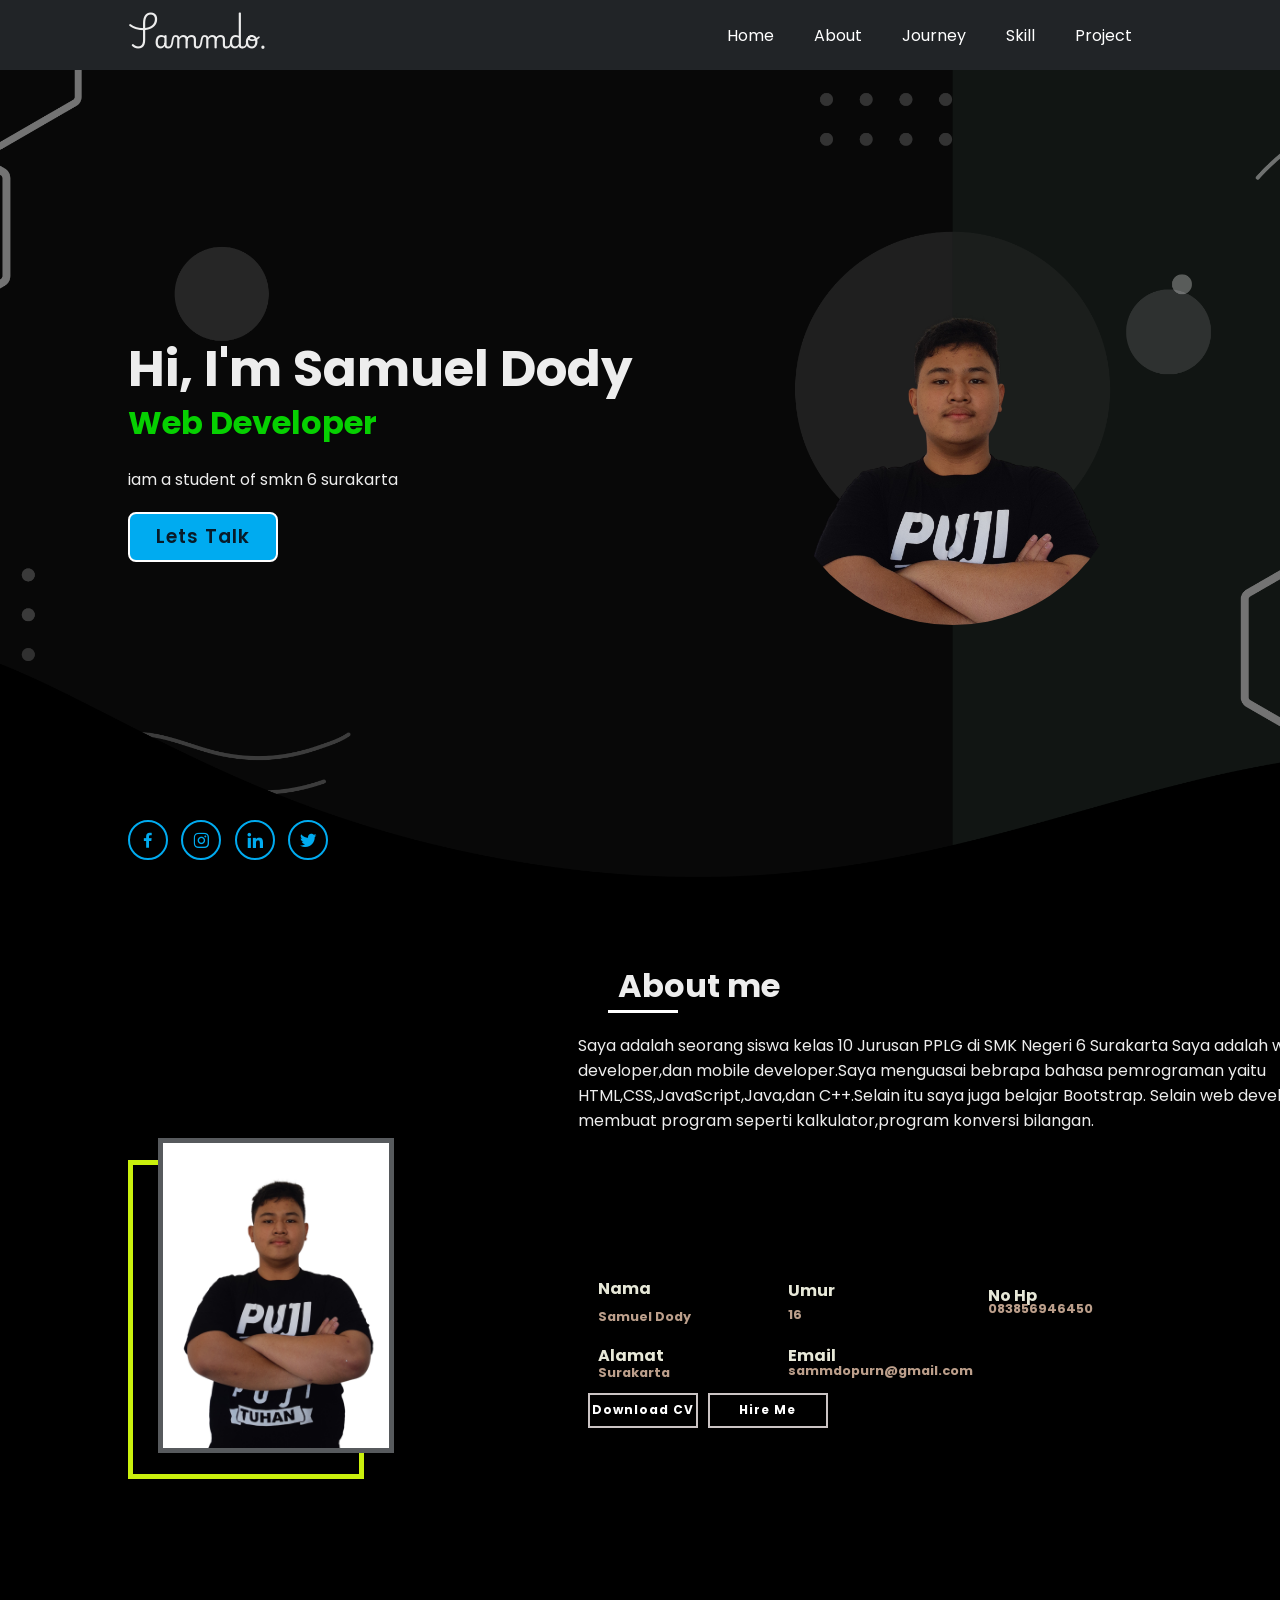
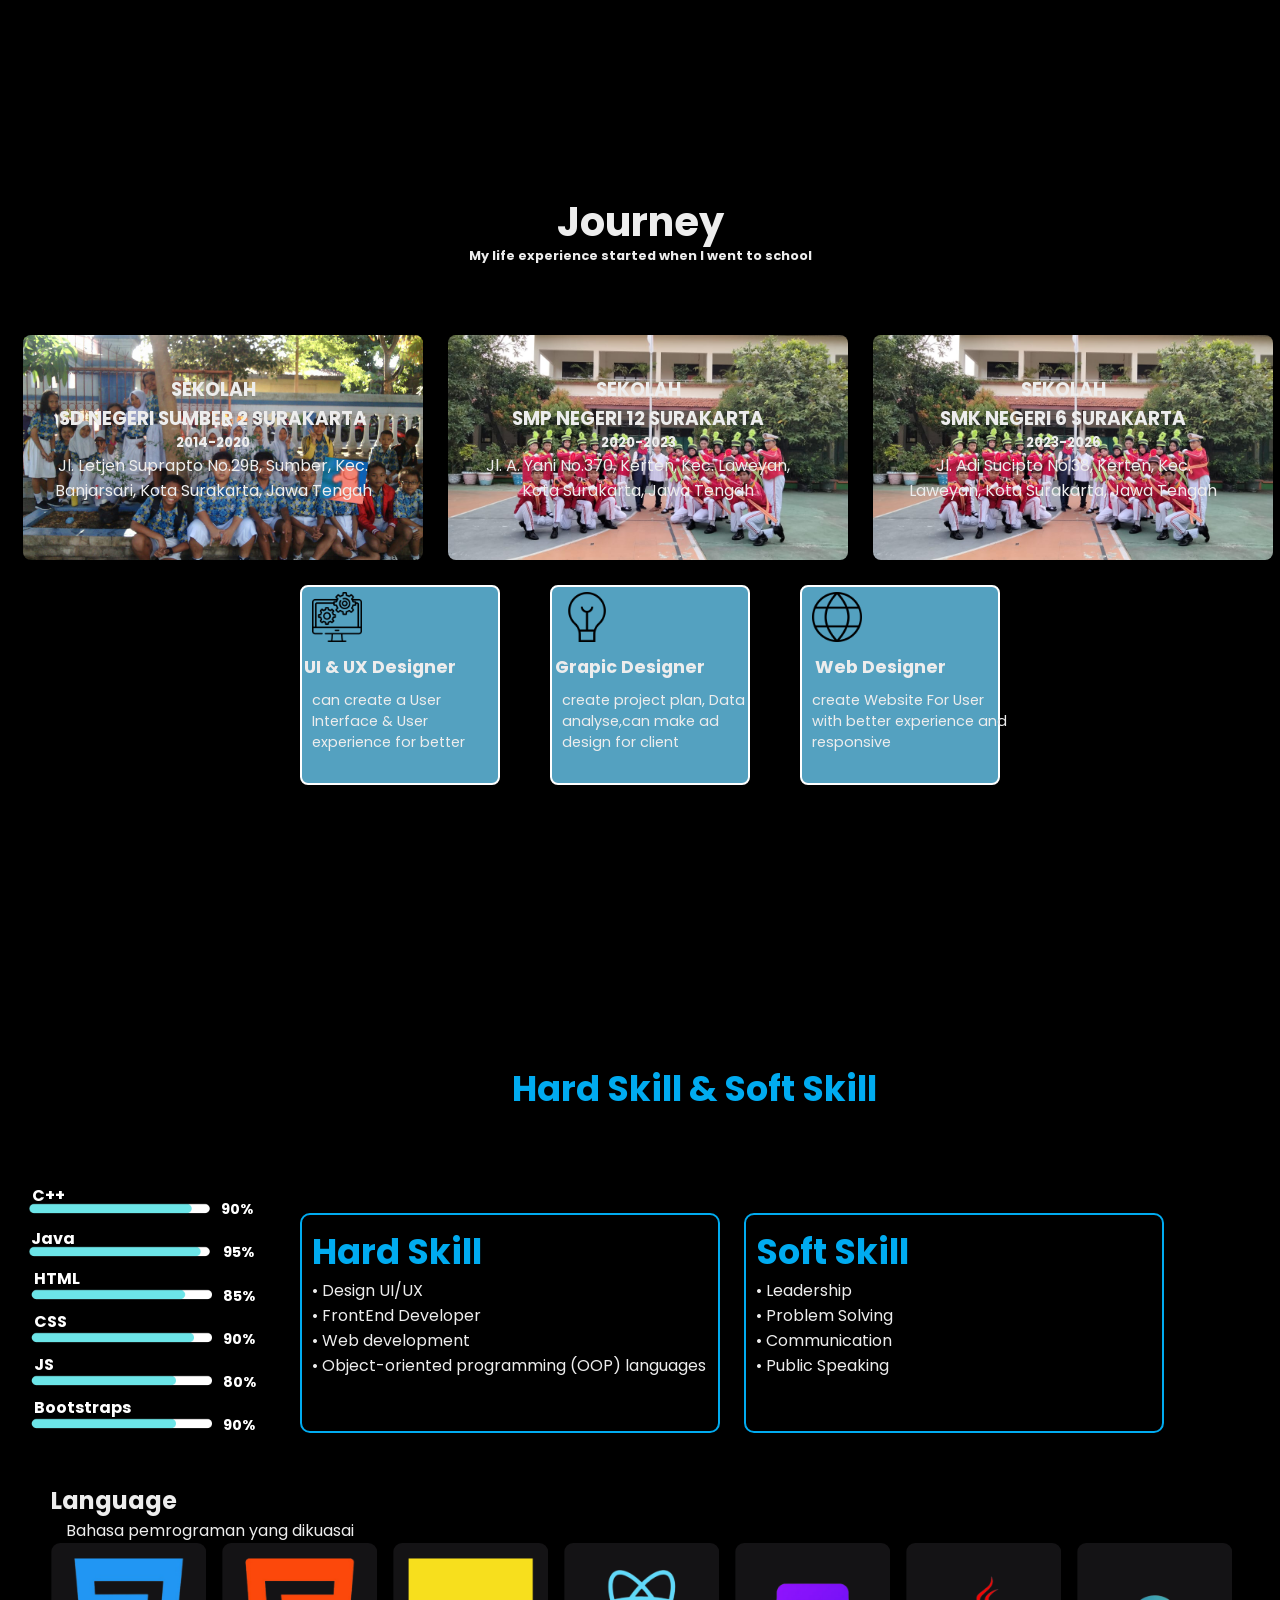
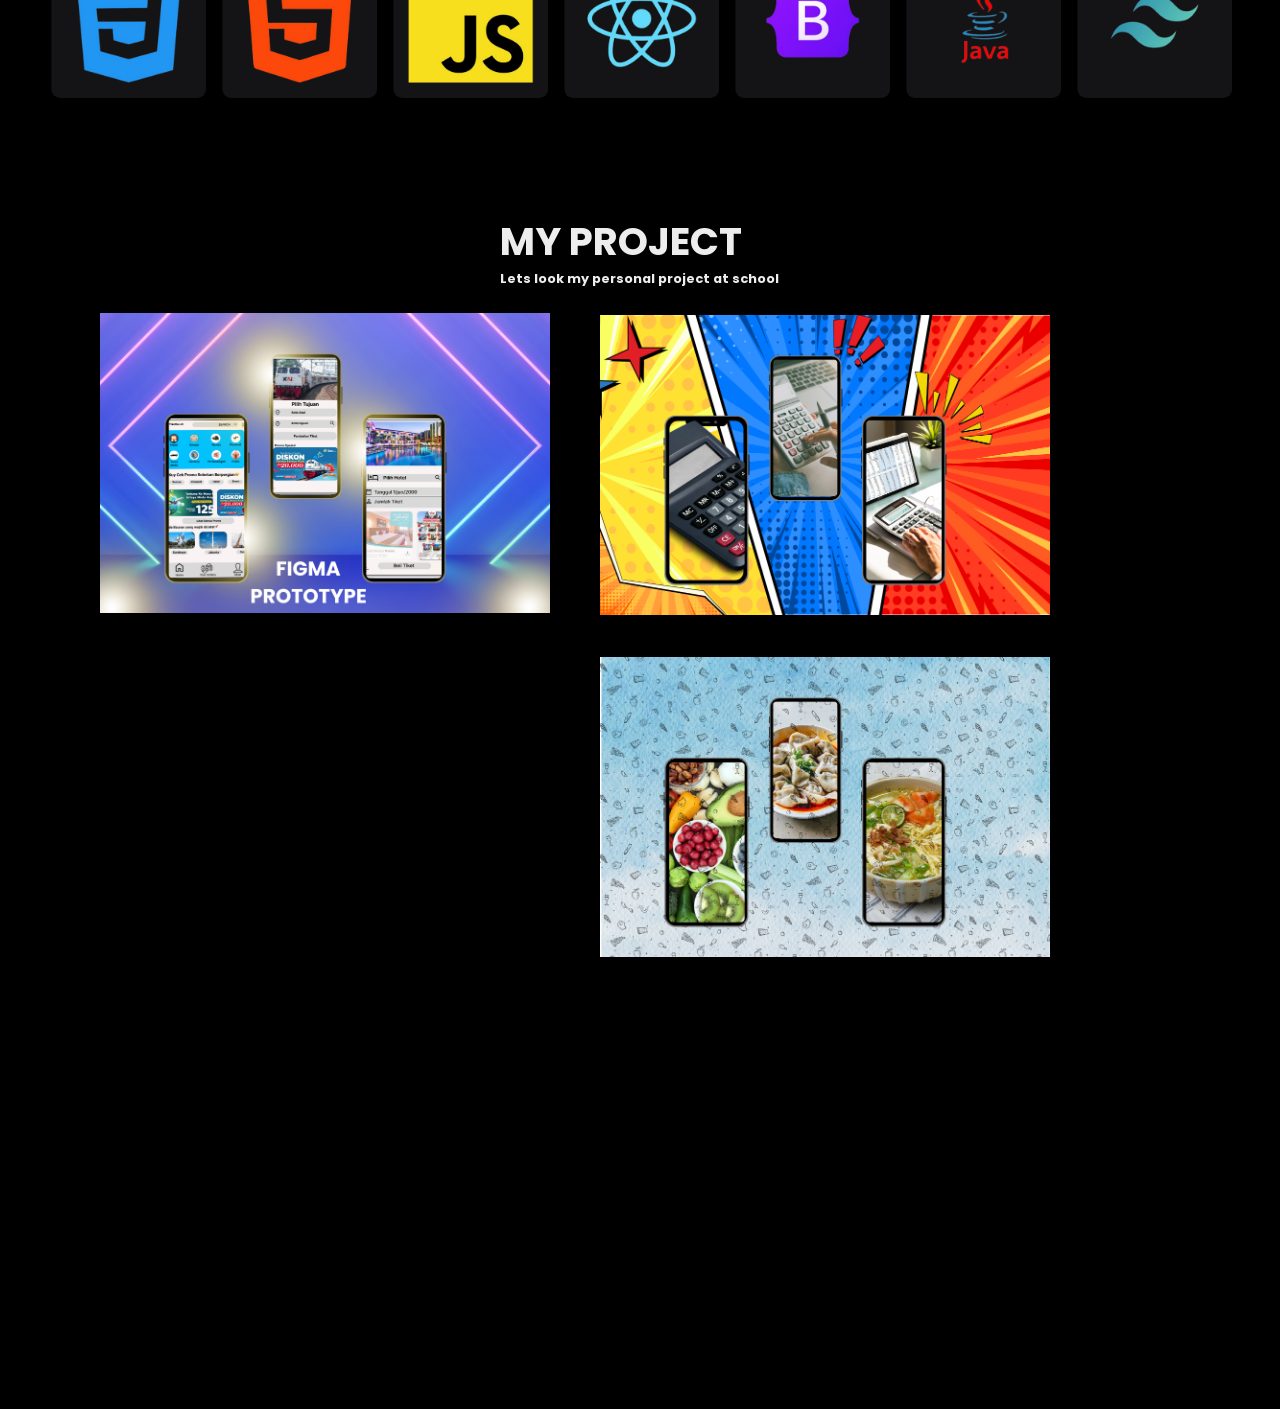
<file: index.html>
<!DOCTYPE html>
<html lang="en">
  <head>
    <meta charset="UTF-8" />
    <meta name="viewport" content="width=device-width, initial-scale=1.0" />
    <title>Portofolio Samuel</title>
    <link rel="stylesheet" href="style.css" />
    <link
      href="https://unpkg.com/boxicons@2.1.4/css/boxicons.min.css"
      rel="stylesheet"
    />
  </head>
  <body>
    <header class="header">
      <a href="#" class="logo">Sammdo.</a>

      <nav id="navbar" class="navbar">
      <ul class="menu">
        <li><a href="#home" class="active">Home</a></li>
        <li><a href="#about">About</a></li>
        <li><a href="#journey">Journey</a></li>
        <li><a href="#skill">Skill</a></li>
        <li><a href="#project">Project</a></li>
      </ul>
        <button class="toggle-button" id="toggleButton" ><i class='bx bx-menu'></i></button>
      </nav>
    </header>
    
  <div class="home" id="home">
    <div class="home-content">
      <div class="text">
        <h1 >Hi, I'm Samuel Dody</h1>
        <h3>Web Developer</h3>
        <p>iam a student of smkn 6 surakarta</p>
      </div>
        <div class="btn-box">
          <a class="lets" href="https://wa.me/+6283856946450">Lets Talk</a>
        </div>
      </div>

      <div class="home-sci">
        <a
          href="https://www.facebook.com/share/cYoXm4tMG1d6crYQ/?mibextid=qi2Omg"
          ><i class="bx bxl-facebook"></i
        ></a>
        <a
          href="https://www.instagram.com/basbastardd_?igsh=MTZwYXE0MXNqZjNnaw%3D%3D"
          ><i class="bx bxl-instagram"></i
        ></a>
        <a
          href="https://www.linkedin.com/in/samuel-dody-34b3a22b8?utm_source=share&utm_campaign=share_via&utm_content=profile&utm_medium=android_app"
          ><i class="bx bxl-linkedin"></i
        ></a>
        <a href="https://x.com/DaniGGerman134?t=rieS_hE7gNNwnrcmUIjF4g&s=09"
          ><i class="bx bxl-twitter"></i
        ></a>
      </div>
      <img class="person-home" src="Asset/home-person.png" alt="person" height="350px" width="350px">
    </div>

    <section class="about" id="about">
     <div class="about-content">
      <h2>About me</h2>
      <div class="garis"></div>
      <p>Saya adalah seorang siswa kelas 10 Jurusan PPLG di SMK Negeri 6
        Surakarta Saya adalah web developer,game developer,dan mobile
        developer.Saya menguasai bebrapa bahasa pemrograman yaitu
        HTML,CSS,JavaScript,Java,dan C++.Selain itu saya juga belajar Bootstrap. Selain web
        developer saya juga membuat program seperti kalkulator,program konversi
        bilangan.</p>
        <div class="profile">
          <h3 class="nama">Nama</h3>
          <h3 class="umur">Umur</h3>
          <h3 class="alamat">Alamat</h3>
          <h3 class="email">Email</h3>
          <h3 class="noHP">No Hp</h3>
          <h3 class="nama1"> Samuel Dody</h3>
          <h3 class="umur1"> 16</h3>
          <h3 class="alamat1"> Surakarta</h3>
          <h3 class="email1"> sammdopurn@gmail.com</h3>
          <h3 class="hp"> 083856946450</h3>
          <div class="cv">
            <a href="c:\Users\LENOVO\Downloads\SMK-N-6-Surakarta.png" download="c:\Users\LENOVO\Downloads\SMK-N-6-Surakarta.png">Download CV</a>
          </div>
          <div class="btn-about">
          <a class="hire" href="https://wa.me/+6283856946450">Hire Me</a>
          </div>
      </div>
      <img class="about-photo" src="Asset/Profile.png" width="236" height="319">
      <div class="border"></div>
    </div>
    </section>

    <section class="journey" id="journey">
      <div class="journey-content">
        <h1>Journey</h1>
        <h6>My life experience started when I went to school</h6>

        <div class="all-card">
        <div class="card2">
          <div class="image-sd">
            <img src="Asset/sd.jpg" width="400px" height="200px">
          </div>
          <span class="sdn2">
            <h3>SEKOLAH</h3>
            <h3>SD NEGERI SUMBER 2 SURAKARTA</h3>
            <h5>2014-2020</h5>
            <p>Jl. Letjen Suprapto No.29B, Sumber, Kec. Banjarsari, Kota Surakarta, Jawa Tengah</p>
          </span>
          </div>
        <div class="card">
          <div class="image-smp">
            <img src="Asset/smp12.jpg" width="400px" height="200px">
          </div>
        <span class="smpn12">
          <h3>SEKOLAH</h3>
          <h3>SMP NEGERI 12 SURAKARTA</h3>
          <h5>2020-2023</h5>
          <p>Jl. A. Yani No.370, Kerten, Kec. Laweyan, Kota Surakarta, Jawa Tengah</p>
        </span>
      </div>
        <div class="card3">
          <div class="image-smk">
            <img src="Asset/smp12.jpg" width="400px" height="200px">
          </div>
        <span class="smk6">
          <h3>SEKOLAH</h3>
          <h3>SMK NEGERI 6 SURAKARTA</h3>
          <h5>2023-2026</h5>
          <p>Jl. Adi Sucipto No.38, Kerten, Kec. Laweyan, Kota Surakarta, Jawa Tengah</p>
        </span>
      </div>
      </div>

      <div class="service">
        <div class="UI">
          <img class="UI-img" src="Asset/UI.png" height="50px" width="50px">
          <h6>UI & UX Designer</h6>
          <p>can create a User Interface & User experience for better</p>
        </div>
        <div class="graphic">
          <img class="graphic-img" src="Asset/graphic.png" height="50px" width="50px">
          <h6>Grapic Designer</h6>
          <p>create project plan, Data analyse,can make ad design for client</p>
        </div>
        <div class="web">
          <img class="web-img" src="Asset/globe.png" height="50px" width="50px">
          <h6>Web Designer</h6>
          <p>create Website For User with better experience and responsive</p>
        </div>
      </div>
      </div>
    </section>

  <section class="skill" id="skill"> 
    <div class="skill-content">
    <h3>Hard Skill & Soft Skill</h3>
    <div class="chart">
    <div class="chart-cplus">
      <img src="Asset/90.png" width="320px" height="180px">
      <h6>90%</h6>
      <p>C++</p>
    </div>
    <div class="chart-java">
      <img src="Asset/95.png " width="320px" height="180px">
      <h6>95%</h6>
      <p>Java</p>
    </div>
    <div class="chart-html">
      <img src="Asset/85.png" width="320px" height="180px">
      <h6>85%</h6>
      <p>HTML</p>
    </div>
    <div class="chart-css">
      <img src="Asset/90.png" width="320px" height="180px">
      <h6>90%</h6>
      <p>CSS</p>
    </div>
    <div class="chart-js">
      <img src="Asset/80.png" width="320px" height="180px">
      <h6>80%</h6>
      <p>JS</p>
    </div>
    <div class="chart-bs">
      <img src="Asset/80.png"  width="320px" height="180px">
      <h6>90%</h6>
      <p>Bootstraps</p>
    </div>
    </div>
    <div class="hard-skill">
      <h3>Hard Skill</h3>
      <p>• Design UI/UX</p>
      <p>• FrontEnd Developer</p>
      <p>• Web development</p>
      <p>• Object-oriented programming (OOP) languages</p>
    </div>
    <div class="soft-skill">
      <h3>Soft Skill</h3>
      <p>• Leadership</p>
      <p>• Problem Solving</p>
      <p>• Communication</p>
      <p>• Public Speaking</p>
    </div>
  <div class="horizontal-scroll">
    <h1>Language</h1>
    <p>Bahasa pemrograman yang dikuasai</p>
  <div class="container">
    <img class="item" src="Asset/css.png" width="155px" height="155px">
    <img class="item" src="Asset/html.png" width="155px" height="155px">
    <img class="item" src="Asset/js.png" width="155px" height="155px">
    <img class="item" src="Asset/jsx.png" width="155px" height="155px">
    <img class="item" src="Asset/bs.png" width="155px" height="155px">
    <img class="item" src="Asset/java.png" width="155px" height="155px">
    <img class="item" src="Asset/tailwind.png" width="155px" height="155px">
  </div>
</div>
</div>
  </section>

    <section class="project-content" id="project">
      <h1>MY PROJECT</h1>
      <h4>Lets look my personal project at school</h4>
      <div class="foto-project">
        <a href="https://www.figma.com/proto/JDWSYa64k1XdLtKYEnfB9Y/project-only-today?node-id=34-34&starting-point-node-id=34%3A18&mode=design&t=15Vd6BLMMG8IjOnH-1">
          <img class="figma" src="Asset/tiketku.png">
        </a>
        <a href="c:\Users\LENOVO\Documents\PJBL 10 SMT 1\KalkulatorKelompok8.zip" download="c:\Users\LENOVO\Documents\PJBL 10 SMT 1\KalkulatorKelompok8.zip">
          <img class="kalkulator" src="Asset/kalkulator.png"></a>
        <a href="c:\Users\LENOVO\Documents\KantinGUI (1).zip" download="c:\Users\LENOVO\Documents\KantinGUI (1).zip">
          <img class="kantin" src="Asset/kantin.png" >
        </a>
  </div>
 </section>

  <div class="copyright">
    <p>© Copyright 2024  SammdoDEV. All rights reserved.</p>
  </div>
  </div>

    <script src="main.js"></script>

    <script>
      window.onload = function(){
        if(performance.navigation.type === 1){
          window.location.href = "index.html";
        }
      };
    </script>
    <script src="https://unpkg.com/swiper/swiper-bundle.min.js"></script>
  </body>
</html>
</file>
<file: style.css>
@import url("https://fonts.googleapis.com/css2?family=Poppins:ital,wght@0,100;0,200;0,300;0,400;0,500;0,600;0,700;0,800;0,900;1,100;1,200;1,300;1,400;1,500;1,600;1,700;1,800;1,900&display=swap");
@import url('https://fonts.googleapis.com/css2?family=Playwrite+BE+WAL:wght@100..400&display=swap');
*{
  margin: 0;
  padding: 0;
  box-sizing: border-box;
  font-family: "Poppins", sans-serif;
}

body {
  font-family: "Poppins", sans-serif;
  background: #000000;
  color: #ededed;
  overflow-x: hidden;
  justify-content: center;
  align-items: center;
  height: auto;
  width: auto;
}

html,
body {
  scroll-behavior: smooth;
  overflow-y: auto;
}

body::-webkit-scrollbar{
  display: none;
}

.header {
  position: fixed;
  top: 0;
  left: 0;
  width: 100%;
  padding: 20px 10%;
  background: #212427;
  display: flex;
  justify-content: space-between;
  align-items: center;
  z-index: 100;
  grid-template-rows: auto;
  gap: 10px;
  height: 70px;
}
.toggle-button {
  display: none;
}

.logo {
  position: relative;
  font-size: 25px;
  color: #ededed;
  text-decoration: none;
  font-family: "Playwrite BE WAL", cursive;
}

.navbar{
  display: flex;
  justify-content: space-between;
  align-items: center;
}

.navbar ul{
  display: flex;
  align-items: start;
  list-style: none;
  padding-left: 20px;
}

.navbar li{
  position: relative;
}

.navbar a{
  white-space: nowrap;
  padding: 15px 20px;
  display: flex;
  align-items: center;
  font-size: 1.rem;
  color: #fff;
  text-decoration: none;
  transition: color 0.3s ease;
}

nav li:hover a{
  color: #9b50cc;
}

nav li::before {
  content: "";
  position: absolute;
  width: 0;
  height: 3px;
  bottom: 5px;
  transform: translateX(-50%);
  left: 50%;
  visibility: hidden;
  transition: all 0.3s ease-in-out;
  background-color: #9b50cc;
}

nav li:hover::before{
  visibility: visible;
  width: 100%;
}
.home {
  height: 100vh;
  background-size: cover;
  background: url('Asset/bgHomePorto.png');
  background-repeat: no-repeat;
  background-size: cover;
  background-position: center;
  display: flex;
  align-items: center;
  padding: 0 10%;
  position: sticky;
}

.person-home{
  position: relative;
  border-radius: 50%;
  right: 100px;
  transform: translateX(70%);
}

.home-content {
  max-width: auto;
}

.home-content h1 {
  position: relative;
  font-size: 50px;
  font-weight: 700;
  line-height: 1.2;
}

.home-content h3 {
  position: relative;
  font-size: 32px;
  font-weight: 700;
  color: #06D001;
}

.home-content p {
  position: relative;
  font-size: 16px;
  margin: 20px 0;
}

.home-content .btn-box {
  position: relative;
  display: flex;
  justify-content: space-between;
  width: 345px;
  height: 50px;
}

.btn-box a {
  position: relative;
  display: inline-flex;
  justify-content: center;
  align-items: center;
  width: 150px;
  height: 100%;
  background: #00abf0;
  border: 2px solid #ffffff;
  border-radius: 8px;
  font-size: 19px;
  color: #081b29;
  text-decoration: none;
  font-weight: 600;
  letter-spacing: 1px;
  z-index: 1;
  overflow: hidden;
  transition: 0.5s;
}

.btn-box a:hover {
  background: #000000;
  color: #00abf0;
}

.btn-box a:nth-child(2) {
  background: black;
  color: #00abf0;
}
.btn-box a:nth-child(2):hover {
  background: #00abf0;
  color: #000000;
}

.btn-box a:nth-child(2)::before {
  background: #00abf0;
  color: #000000;
}

.btn-box a:hover::before {
  width: 100%;
}

.home-sci {
  position: absolute;
  bottom: 40px;
  width: 200px;
  display: flex;
  justify-content: space-between;
}

.home-sci a {
  position: relative;
  display: inline-flex;
  justify-content: center;
  align-items: center;
  width: 40px;
  height: 40px;
  background: transparent;
  border: 2px solid #00abf0;
  border-radius: 50%;
  font-size: 20px;
  color: #00abf0;
  text-decoration: none;
  z-index: 1;
  overflow: hidden;
}
.home-sci a:hover {
  color: #081b29;
}

.home-sci a::before {
  content: "";
  position: absolute;
  top: 0;
  left: 0;
  width: 0;
  height: 100%;
  background: #00abf0;
  z-index: -1;
  transition: 0.5s;
}

.home-sci a:hover::before {
  width: 100%;
}

section {
  justify-content: center;
  align-items: center;
}

.about {
  padding-top: 570px;
  display: flex;
  align-items: center;
  z-index: -10;
  max-height: 70vh;
  box-sizing: border-box;
}

.about-photo{
  border: 5px solid #575a5d;
  top: -400px;
}

.border{
  border: 5px solid #caf00d;
  height: 319px;
  width: 236px;
  position: relative;
  left: -60px;
  bottom: 700px;
}

.garis {
  border: 0;
  height: 3px;
  background: #ffffff;
  margin: 20px 0;
  width: 70px;
  left: 420px;
  position: relative;
  top: 110px;
}
.about-content h2 {
  top: 140px;
  justify-content: center;
  align-items: center;
  padding-bottom: 10px;
  color: #ededed;
  position: relative;
  font-size: 2rem;
  left: 430px;
  font-weight: bold;
}

.about-content p {
  text-size-adjust: 100px 100px;
  background-color: transparent;
  padding: 10px;
  padding-bottom: 20px;
  position: relative;
  width: 100vh;
  height: 30vh;
  left: 380px;
  top: 100px;

}

.profile {
  display: contents;
  grid-template-rows: 1fr 1fr;
  flex-direction: column;
  justify-items: center;
  font-size: 0.7rem;
  justify-content: center;
  transform: translateY(0%);
}

.nama{
  color: #E7E8D8;
  padding-left: 410px;
  padding-top: 60px;
  font-size: 1rem;
  justify-content: center;
  align-items: center;
  position: relative;
  top: 23px;
}
.nama1{
  color: #BC9F8B;
  padding-left: 410px;
  bottom: 70px;
  font-size: 0.8rem;
  position: relative;
  justify-content: center;
  align-items: center;
}

.umur{
  color: #E7E8D8;
  padding-left: 600px;
  justify-content: center;
  align-items: center;
  font-size: 1rem;
  position: relative;
}
.umur1{
  color: #BC9F8B;
  padding-left: 600px;
  bottom: 90px;
  font-size: 0.8rem;
  position: relative;
  justify-content: center;
  align-items: center;
}
.alamat{
  color: #E7E8D8;
  padding-left: 410px;
  top: 40px;
  font-size: 1rem;
  justify-content: center;
  align-items: center;
  position: relative;
}
.alamat1{
  color: #BC9F8B;
  padding-left: 410px;
  bottom: 50px;
  font-size: 0.8rem;
  position: relative;
  justify-content: center;
  align-items: center;
}

.email{
  color: #E7E8D8;
  padding-left: 600px;
  top: 15px;
  position: relative;
  justify-content: center;
  align-items: center;
  font-size: 1rem;
}
.email1{
  color: #BC9F8B;
  padding-left: 600px;
  bottom: 70px;
  font-size: 0.8rem;
  position: relative;
  justify-content: center;
  align-items: center;
}

.noHP{
  position: relative;
  justify-content: center;
  align-items: center;
  color: #E7E8D8;
  font-size: 1rem;
  padding-left: 800px;
  bottom: 70px;
}

.hp{
  color: #BC9F8B;
  padding-left: 800px;
  bottom: 150px;
  font-size: 0.8rem;
  position: relative;
  justify-content: center;
  align-items: center;
}

.about-photo {
  position: relative;
  bottom: 527.5px;
  right: 30px;
  z-index: 1;
  background-size: cover;
  height: auto;
}

.cv{
display: flex;
position: relative;
width: 110px;
height: 35px;
left: 400px;
bottom: 75px;
}

.cv a{
  position: relative;
  display: inline-flex;
  justify-content: center;
  align-items: center;
  width: 150px;
  height: 100%;
  background: transparent;
  border: 2px solid #cbc4c4;
  font-size: 12px;
  color: #ffffff;
  text-decoration: none;
  font-weight: 600;
  letter-spacing: 1px;
  z-index: 1;
  overflow: hidden;
  transition: 0.5s ease;
  font-weight: bold;
  cursor: pointer;
}

.cv:hover{
  background: #ffffff;
  transition: 0.5s ease-in-out;
}
.cv a:hover{
  color: #000000;
  transition: .5s ease-in-out;
}
.btn-about a{
  position: relative;
  display: inline-flex;
  justify-content: center;
  align-items: center;
  width: 120px;
  height: 35px;
  background: transparent;
  border: 2px solid #cbc4c4;
  font-size: 12px;
  color: #ffffff;
  text-decoration: none;
  font-weight: 600;
  letter-spacing: 1px;
  z-index: 1;
  overflow: hidden;
  transition: 0.5s ease;
  font-weight: bold;
  cursor: pointer;
  left: 520px;
  bottom: 110px;
}

.hire:hover{
  background: #ffffff;
  transition: 0.5s ease-in-out;
}
.btn-about a:hover{
  color: #000000;
  transition: .5s ease-in-out;
}

.journey {
  background: #000000;
  background-size: cover;
  position: relative;
  padding-top: 550px;
  background-repeat: no-repeat;
  background-size: cover;
  background-position: center;
  display: flex;
  align-items: center;
  max-height: 118vh;
}

.journey-content h1 {
  padding-bottom: 500px;
  justify-content: center;
  align-items: center;
  padding-bottom: 10px;
  color: #ededed;
  position: relative;
  font-size: 50px;
  font-weight: 700;
  text-align: center;
  bottom: 95px;
  font-size: 2.5rem;
}

.journey-content h6 {
  padding-bottom: 500px;
  justify-content: center;
  align-items: center;
  padding-bottom: 10px;
  color: #ededed;
  position: relative;
  font-size: 50px;
  font-weight: 700;
  text-align: center;
  bottom: 110px;
  font-size: 0.8rem;
}

.service{
  bottom: 50px;
  display: flex;
  justify-content: space-between;
  gap: 3;
  left: 110px;
  position: relative;
}

.UI-img{
  position: relative;
  bottom: -5px;
  right: -10px;
}
.UI{
  top: -350px;
  position: relative;
  background-color: #54a1c0;
  border-radius: 8px;
  left: -150px;
  border: 2px solid #ffffff;
  width: 200px;
  height: 200px;
  display: inline-block;
}

.UI:hover{
  background: #A2CA71;
  transition: 0.5s ease-in-out;
  cursor: pointer;
}
.UI h6{
  font-size: 1.1rem;
  top: 10px;
  right: 20px;
}
.UI p{
  position: relative;
  top: 10px;
  font-size: 0.9rem;
  right: -10px;
}

.graphic-img{
  position: relative;
  bottom: -5px;
  right: -10px;
}
.graphic{
  top: -350px;
  position: relative;
  background-color: #54a1c0;
  border-radius: 8px;
  left: -100px;
  border: 2px solid #ffffff;
  width: 200px;
  height: 200px;
  display: inline-block;
}

.graphic:hover{
  background: #A2CA71;
  transition: 0.5s ease-in-out;
  cursor: pointer;
}

.graphic h6{
  font-size: 1.1rem;
  top: 10px;
  right: 20px;
}
.graphic p{
  position: relative;
  top: 10px;
  font-size: 0.9rem;
  right: -10px;
}

.web-img{
  position: relative;
  bottom: -5px;
  right: -10px;
}
.web{
  top: -350px;
  position: relative;
  background-color: #54a1c0;
  border-radius: 8px;
  left: -50px;
  border: 2px solid #ffffff;
  width: 200px;
  height: 200px;
  display: inline-block;
}

.web:hover{
  background: #A2CA71;
  transition: 0.5s ease-in-out;
  cursor: pointer;
}

.web h6{
  font-size: 1.1rem;
  top: 10px;
  right: 20px;
}
.web p{
  position: relative;
  top: 10px;
  font-size: 0.9rem;
  right: -10px;
}


.all-card{
  left: 0;
  transform: translateX(18%);
}
.card{
  width: 400px;
  height: 200px;
  aspect-ratio: 1 / 0.7;
  border-radius: 8px;
  position: relative;
  cursor: pointer;
  top: -250px;
}

.card .image-smp{
  border-radius: inherit;
}

.card .image-smp img{
  width: 100%;
  height: 100%;
  object-fit: cover;
  object-position: 50% 50%;
  border-radius: inherit;
  transition: 0.5s ease-in-out;
}

.card::after{
  content: "";
  position: absolute;
  inset: 0;
  border: 2px solid white;
  border-radius: inherit;
  opacity: 0;
  height: 175px;
  transition: 0.4s ease-in-out;
}

.card:hover img{
  filter: grayscale(1) brightness(0.4);
}

.card:hover::after{
  opacity: 1;
  inset: 20px;
}

.smpn12{
  width: 80%;
  position: absolute;
  top: 20%;
  left: 90%;
  text-align: center;
  left: 30px;
}

.card2{
  width: 400px;
  height: 200px;
  aspect-ratio: 1 / 0.7;
  border-radius: 8px;
  position: relative;
  cursor: pointer;
  top: -50px;
  right: 425px;
}

.card2 .image-sd{
  border-radius: inherit;
}

.card2 .image-sd img{
  width: 100%;
  height: 100%;
  object-fit: cover;
  object-position: 50% 50%;
  border-radius: inherit;
  transition: 0.5s ease-in-out;
}

.card2::after{
  content: "";
  position: absolute;
  inset: 0;
  border: 2px solid white;
  border-radius: inherit;
  height: 175px;
  opacity: 0;
  transition: 0.4s ease-in-out;
}

.card2:hover img{
  filter: grayscale(1) brightness(0.4);
}

.card2:hover::after{
  opacity: 1;
  inset: 20px;
}

.sdn2{
  width: 80%;
  position: absolute;
  top: 20%;
  left: 90%;
  text-align: center;
  left: 30px;
}


.card3{
  width: 400px;
  height: 200px;
  aspect-ratio: 1 / 0.7;
  border-radius: 8px;
  position: relative;
  cursor: pointer;
  top: -450px;
  left: 425px;
}

.card3 .image-smk{
  border-radius: inherit;
}

.card3 .image-smk img{
  width: 100%;
  height: 100%;
  object-fit: cover;
  object-position: 50% 50%;
  border-radius: inherit;
  transition: 0.5s ease-in-out;
}

.card3::after{
  content: "";
  position: absolute;
  inset: 0;
  border: 2px solid white;
  border-radius: inherit;
  height: 170px;
  opacity: 0;
  transition: 0.4s ease-in-out;
}

.card3:hover img{
  filter: grayscale(1) brightness(0.4);
}

.card3:hover::after{
  opacity: 1;
  inset: 20px;
}

.smk6{
  width: 80%;
  position: absolute;
  top: 20%;
  left: 90%;
  text-align: center;
  left: 30px;
}

.skill{
  max-height: 120vh;
  padding-top: 70px;
}

.skill-content h3{
  justify-content: center;
  color: #00abf0;
  align-items: center;
  left: 0;
  transform: translateX(40%);
  font-size: 2.2rem;
}

.skill-content p{
  justify-content: center;
  font-size: 1rem;
  align-items: center;
  padding-left: 525px;
}

.chart{
  padding-left: 90px;
  position: relative;
}
.chart-cplus{
  background-size: cover;
  left: 0;
  transform: translateX(-10%);
}
.chart-cplus h6{
  justify-content: center;
  align-items: center;
  position: relative;
  color: #ffffff;
  font-weight: bold;
  font-size: 0.9rem;
  left: 0;
  transform: translateX(21%);
  bottom: 103px;
}

.chart-cplus p{
  justify-content: center;
  align-items: center;
  position: relative;
  color: #ffffff;
  font-weight: bold;
  font-size: 1rem;
  left: 0;
  transform: translateX(-39%);
  bottom: 140px;
}

.chart-java{
  transform: translateX(-10%);
  bottom: 190px;
  position: relative;
  justify-content: center;
  align-items: center;
}
.chart-java h6{
  justify-content: center;
  align-items: center;
  position: relative;
  color: #ffffff;
  font-weight: bold;
  font-size: 0.9rem;
  left: 252px;
  bottom: 103px;
}

.chart-java p{
  justify-content: center;
  align-items: center;
  position: relative;
  color: #ffffff;
  font-weight: bold;
  font-size: 1rem;
  right: 465px;
  bottom: 140px;
}

.chart-html{
  left: 0;
  bottom: 380px;
  transform: translateX(-9.8%);
  position: relative;
  justify-content: center;
  align-items: center;
}

.chart-html h6{
  justify-content: center;
  align-items: center;
  position: relative;
  color: #ffffff;
  font-weight: bold;
  font-size: 0.9rem;
  left: 0;
  transform: translateX(21%);
  bottom: 102px;
}

.chart-html p{
  justify-content: center;
  align-items: center;
  position: relative;
  color: #ffffff;
  font-weight: bold;
  font-size: 1rem;
  left: 0;
  transform: translateX(-39%);
  bottom: 143px;
}

.chart-css{
  left: 0;
  transform: translateX(-9.8%);
  top: -570px;
  position: relative;
  justify-content: center;
  align-items: center;
}

.chart-css h6{
  justify-content: center;
  align-items: center;
  position: relative;
  color: #ffffff;
  font-weight: bold;
  font-size: 0.9rem;
  left: 0;
  transform: translateX(21%);
  bottom: 102px;
}

.chart-css p{
  justify-content: center;
  align-items: center;
  position: relative;
  color: #ffffff;
  font-weight: bold;
  font-size: 1rem;
  left: 0;
  transform: translateX(-39%);
  bottom: 143px;
}

.chart-js{
  left: 0;
  transform: translateX(-9.8%);
  top: -760px;
  position: relative;
  justify-content: center;
  align-items: center;
}

.chart-js h6{
  justify-content: center;
  align-items: center;
  position: relative;
  color: #ffffff;
  font-weight: bold;
  font-size: 0.9rem;
  left: 0;
  transform: translateX(21%);
  bottom: 102px;
}

.chart-js p{
  justify-content: center;
  align-items: center;
  position: relative;
  color: #ffffff;
  font-weight: bold;
  font-size: 1rem;
  left: 0;
  transform: translateX(-39%);
  bottom: 143px;
}
.chart-bs{
  left: 0;
  transform: translateX(-9.8%);
  top: -950px;
  position: relative;
  justify-content: center;
  align-items: center;
}

.chart-bs h6{
  justify-content: center;
  align-items: center;
  position: relative;
  color: #ffffff;
  font-weight: bold;
  font-size: 0.9rem;
  left: 0;
  transform: translateX(21%);
  bottom: 102px;
}

.chart-bs p{
  justify-content: center;
  align-items: center;
  position: relative;
  color: #ffffff;
  font-weight: bold;
  font-size: 1rem;
  left: 0;
  transform: translateX(-39%);
  bottom: 143px;
}


.hard-skill{
  display: inline-block;
  border: 2px solid #00abf0;
  border-radius: 10px;
  padding: 5px;
  box-sizing: border-box;
  width: 300px;
  height: max-content;
  text-size-adjust: 100px 100px;
  padding: 10px;
  padding-bottom: 10px;
  position: relative;
  width: 420px;
  height: 220px;
  left: 300px;
  bottom: 1300px;
}

.hard-skill h3{
  width: max-content;
  text-align: left;
  left: 0;
  transform: translateX(0%);
}

.hard-skill p{
  width: max-content;
  text-align: left;
  padding-left: 0px;
  align-items: center;
  justify-content: center;
}
.soft-skill{
  display: inline-block;
  border: 2px solid #00abf0;
  border-radius: 10px;
  padding: 5px;
  box-sizing: border-box;
  width: 300px;
  height: max-content;
  text-size-adjust: 100px 100px;
  padding: 10px;
  padding-bottom: 10px;
  position: relative;
  width: 420px;
  height: 220px;
  left: 320px;
  bottom: 1300px;
}

.soft-skill h3{
  width: max-content;
  text-align: left;
  left: 0;
  transform: translateX(0%);
}

.soft-skill p{
  width: max-content;
  text-align: left;
  padding-left: 0px;
  align-items: center;
  justify-content: center;
}

.container{
  display: flex;
  width: max-content;
  gap: 1rem;
}

.horizontal-scroll{
  width: 100%;
  overflow-x: scroll;
  margin-top: -1250px;
  transform: translateX(4%);
}

.horizontal-scroll h1{
  left: 0px;
  position: relative;
}

.horizontal-scroll::-webkit-scrollbar{
  display: none;
}

.item{
  border-radius: 9px;
}

.horizontal-scroll p{
  position: relative;
  right: 510px;
}

.project-content{
  padding-top: 70px;
  max-height: 150vh;
}

.project-content h1 {
  padding-bottom: 500px;
  justify-content: center;
  align-items: center;
  padding-bottom: 10px;
  color: #ededed;
  position: relative;
  font-size: 2.4rem;
  font-weight: 700;
  left: 500px;
  bottom: -45px;
  align-content: center;
}

.project-content h4 {
  padding-bottom: 500px;
  justify-content: center;
  align-items: center;
  padding-bottom: 10px;
  color: #ededed;
  position: relative;
  font-size: 0.8rem;
  font-weight: 700;
  left: 500px;
  bottom: -35px;
  align-content: center;
}

.foto-project {
  justify-content: space-between;
  align-items: center;
  margin-right: 400px;
  bottom: 200px;
}

.figma {
  position: relative;
  justify-content: center;
  align-items: center;
  width: 450px;
  height: 300px;
  left: 100px;
  bottom: -50px;
}
.kalkulator {
  position: relative;
  justify-content: center;
  align-items: center;
  width: 450px;
  height: 300px;
  left: 600px;
  bottom: 255px;
}

.kantin{
  position: relative;
  justify-content: center;
  align-items: center;
  width: 450px;
  height: 300px;
  left: 600px;
  bottom: 220px;
}

.contact{
  color: #000000;
}

.contact-content{
  background-color: #ffffff;
  height: 50vh;
}

.copyright{
  background: none;
  position: relative;
  color: #ffffff;
  right: -440px;
  top: 200px;
}


/*header*/
@media (max-width: 767px) {
  .menu {
    display: flex;
    flex-direction: column;
    position: fixed;
    top: 0;
    right: 0;
    height: 430px;
    width: 100%;
    background-color: black;
    transform: translateX(100%);
    z-index: 5;
    padding-top: 80px;
    border-radius: 8px;
    transition: 1s;
  }

  .menu li {
    display: block;
    text-align: center;
    margin: 0;
    padding-bottom: 15px;
  }

  .toggle-button {
    display: block;
    color: white;
    background-color: transparent;
    border: none;
    padding: 10px;
    cursor: pointer;
    font-size: 2rem;
    z-index: 10;
    position: relative;
  }

  
  #home-icon{
    display: contents;
    color: #000000;
  }

  .exit-button{
    content: "";
    display: block;
    color: white;
    background-color: transparent;
    border: none;
    padding: 10px;
    cursor: pointer;
    font-size: 2rem;
    z-index: 10;
    position: relative;
  }

  .logo{
    z-index: 10;
  }
}

.menu.active {
  transform: translateX(0);
}

/*home*/
@media (max-width:767px) {
  
  .text{
    bottom: 0;
    transform: translateY(60%);
    padding-right: 10px;
  }
  .home-content h1{
    font-size: calc(35px + 1vw);
    font-weight: bold;
    bottom: 200px;
  }
  .home-content h3{
    font-size: 22px;
    font-weight: bold;
  }
  .home-content p{
    bottom: 20px;
  }

  .btn-box{
  top: 70px;
  right: 0;
  transform: translateX(25%);
  }

  .btn-box a{
    width: 160px;
    height: 60px;
  }

  .lets{
    right: 90px;
  }
  .person-home{
    width: 200px;
    height: 200px;
    right: 450px;
    bottom: 25px;
    align-items: center;
  }

}

/*about*/
@media (max-width:767px) {

  .about-photo{
    display: none;
  }

  .garis{
    left: 500px;
  }

  .about-content {
  align-items: center;
  justify-content: center;
  position: relative;
  right: 180px;
  bottom: 280px;
  padding-top: 220px;
  }

  .about-content h2{
    color: white;
    font-size: 2rem;
    right: 0;
    padding-bottom: 10px;
    transform: translateX(7%);
    position: relative;
  }

.about-content p{
  right: 0;
  transform: translateX(30%);
  position: relative;
  justify-content: center;
  align-items: center;
  width: calc(330px + 1vw);
  box-sizing: border-box;
  height: max-content;
  display: flex;
  flex-direction: column;
  align-items: center;
  color: #bac9d7;
}

.nama{
  left: 0;
  transform: translateX(10%);
}
.nama1{
  left: 0;
  transform: translateX(10%);
}

.noHP{
  left: 0;
  transform: translateX(-12%);
}
.hp{
  left: 0;
  transform: translateX(-12%);
}
.alamat{
  left: 0;
  transform: translateX(10%);
}
.alamat1{
  left: 0;
  transform: translateX(10%);
}

.cv{
  right: 0;
  transform: translateX(100%);
}

.btn-about{
  left: 130px;
  position: relative;
}
}

/*journey*/
@media (max-width:767px) {

  .journey-content{
    align-items: center;
    justify-content: center;
    bottom: 400px;
    max-height: 80vh;
    position: relative;
  }

  .all-card{
    position: relative;
    left: 20px;
  }

  .smpn12{
    top: 15px;
  }

  .card:hover::after{
    opacity: 1;
    inset: 10px;
  }
  .card{
    left: 0;
    transform: translateX(0);
    top: -50px;
    height: 170px;
    width: 340px;
    transition: 0.5s ease-in;
    bottom: 200px;
  }

  .sdn2{
    top: 15px;
  }
  .card2:hover::after{
    opacity: 1;
    inset: 10px;
  }
  .card2{
    left: 0;
    transform: translateX(0);
    top: -100px;
    height: 170px;
    width: 340px;
    transition: 0.5s ease-in;
    bottom: 200px;
  }
  .card3:hover::after{
    opacity: 1;
    inset: 10px;
  }
  .card3{
    left: 0;
    transform: translateX(0);
    top: 0px;
    height: 170px;
    width: 340px;
    transition: 0.5s ease-in;
    bottom: 200px;
  }

  .service{
    left: 0;
    transform: translateX(0);
    display: flex;
    overflow-x: scroll;
    left: 200px;
  }

  .service::-webkit-scrollbar{
    display: none;
  }
}

/*skill*/
@media (max-width:767px) {
  .skill{
    max-height: 1200px;
  }
  .skill-content h3{
    transform: translateX(2%);
    align-items: center;
    font-weight: 900;
    width: auto;
    font-size: 2rem;
    padding-top: 30px;
  }
  .skill-content p{
    transform: translateX(-50%);
    font-size: 0.8rem;
    width: auto;
    right: 0;
  }

.chart{
  flex-direction: column;
  display: flex;
  right: -50px;
}
.chart-cplus{
  left: 0;
  transform: translateX(-55%);
}
.chart-cplus h6{
  left: 195px;
}
.chart-cplus p{
  left: -200px;
}
.chart-java{
  right: 0;
  transform: translateX(-55%);
}
.chart-java h6{
  left: 255px;
}
.chart-java p{
  left: -200px;
}
.chart-html{
  right: 0;
  transform: translateX(-55%);
}
.chart-html h6{
  left: 195px;
}
.chart-html p{
  left: -200px;
}
.chart-css{
  right: 0;
  transform: translateX(-55%);
}
.chart-css h6{
  left: 195px;
}
.chart-css p{
  left: -200px;
}
.chart-js{
  right: 0;
  transform: translateX(-55%);
}
.chart-js h6{
  left: 195px;
}
.chart-js p{
  left: -200px;
}
.chart-bs{
  right: 0;
  transform: translateX(-55%);
}
.chart-bs h6{
  left: 195px;
}
.chart-bs p{
  left: -200px;
}

.hard-skill{
  width: 280px;
  left: 10px;
  top: -1070px;
  height: auto;
}
.hard-skill h3{
  transform: translateY(-30%);
}
.hard-skill p{
  left: 0;
  transform: translateX(10%);
  transform: translateY(-40%);
  font-weight: 900;
}
.soft-skill{
  width: 280px;
  left: 10px;
  top: -1050px;
  height: auto;
}
.soft-skill h3{
  transform: translateY(-30%);
}
.soft-skill p{
  left: 0;
  transform: translateX(10%);
  transform: translateY(-40%);
  font-weight: 900;
}

.horizontal-scroll{
  transform: translateY(200px);
}

.horizontal-scroll p{
  position: relative;
  height: 10px;
  width: auto;
  whitespace: nowrap;
}
}
/*project*/
@media (max-width:767px) {

  .project-content{
    padding-top: 300px;
  }
  .project-content h1{
    left: 50px;
  }
  .project-content h4{
    left: 45px;
  }

  .figma{
    width: 300px;
    height: 200px;
    left: 15px;
  }
  .kalkulator{
    width: 300px;
    height: 200px;
    left: 15px;
    bottom: -70px;
  }
  .kantin{
    width: 300px;
    height: 200px;
    left: 15px;
    bottom: -90px;
  }
}

/*copyright*/
@media (max-width:767px) {
  .copyright{
    position: relative;
    display: inline-flex;
    left: 0;
    whitespace: nowrap;
    justify-align: center;
  }
}
</file>
